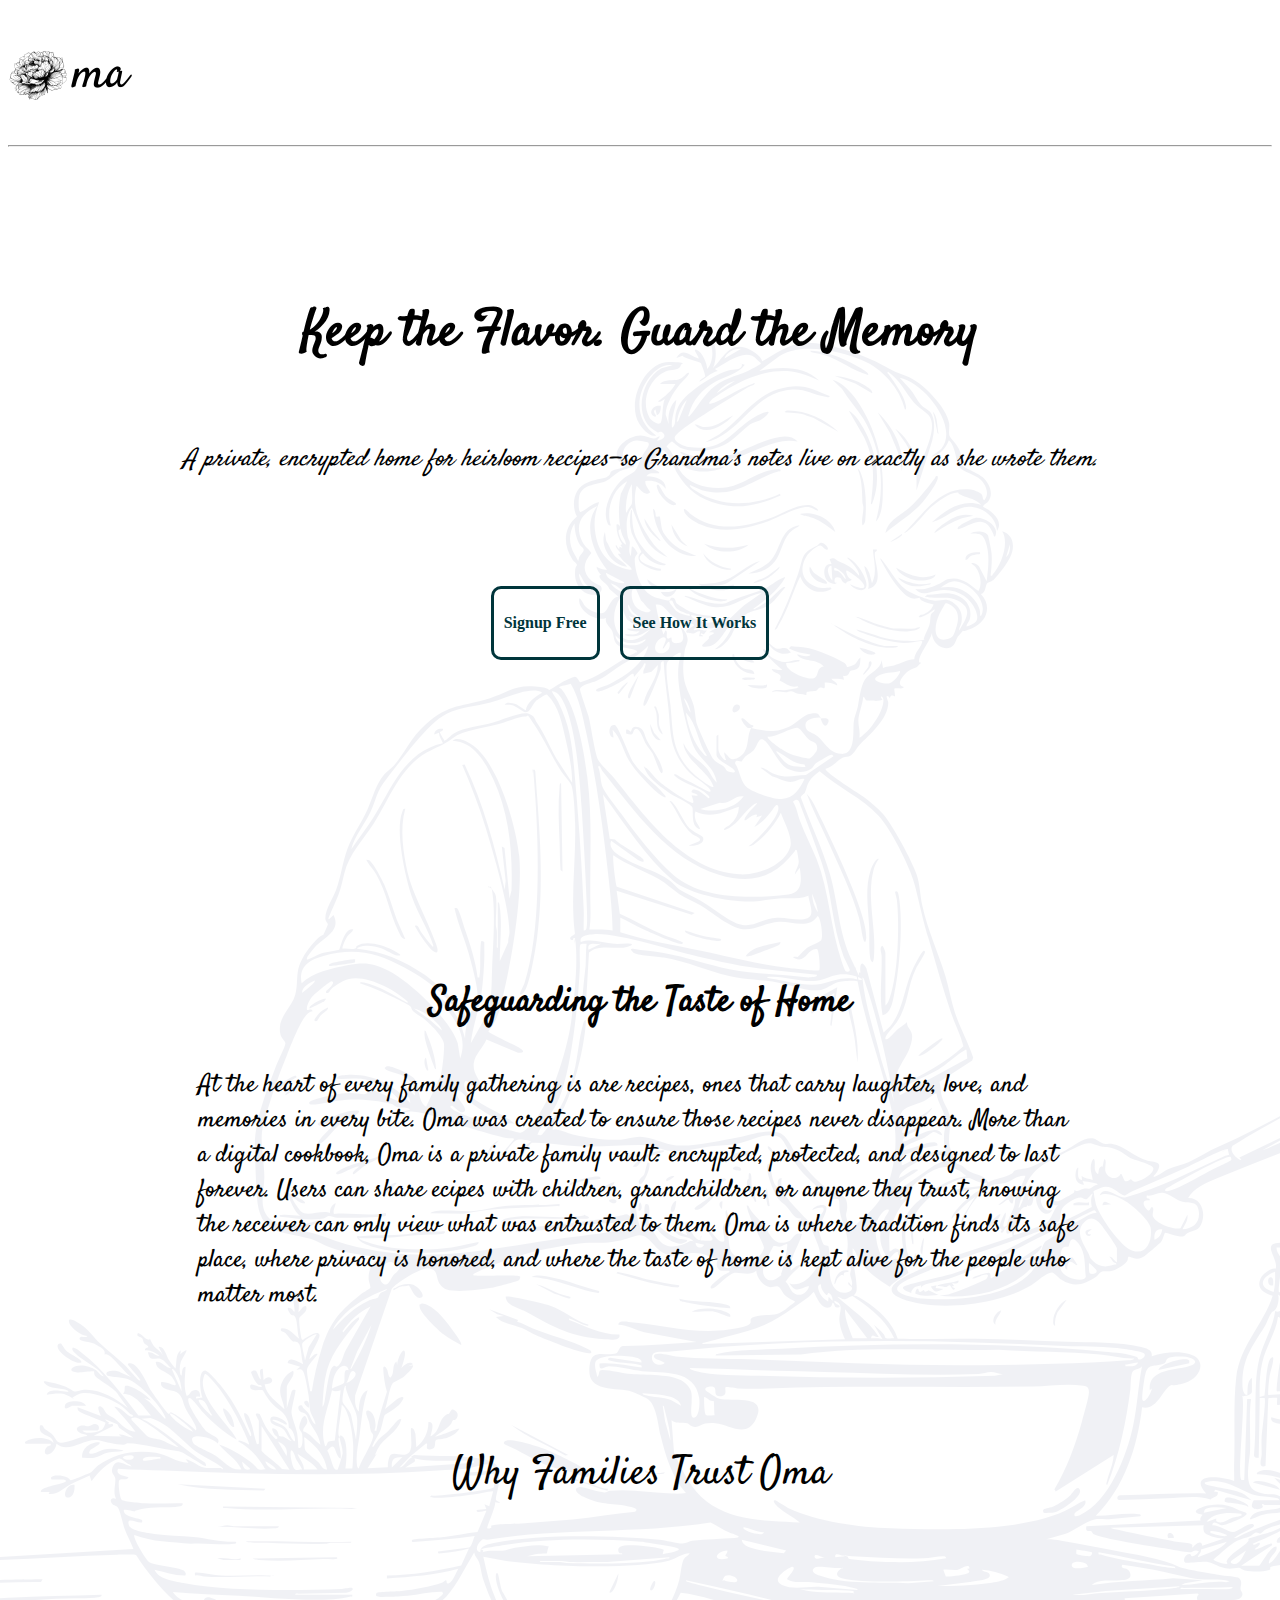
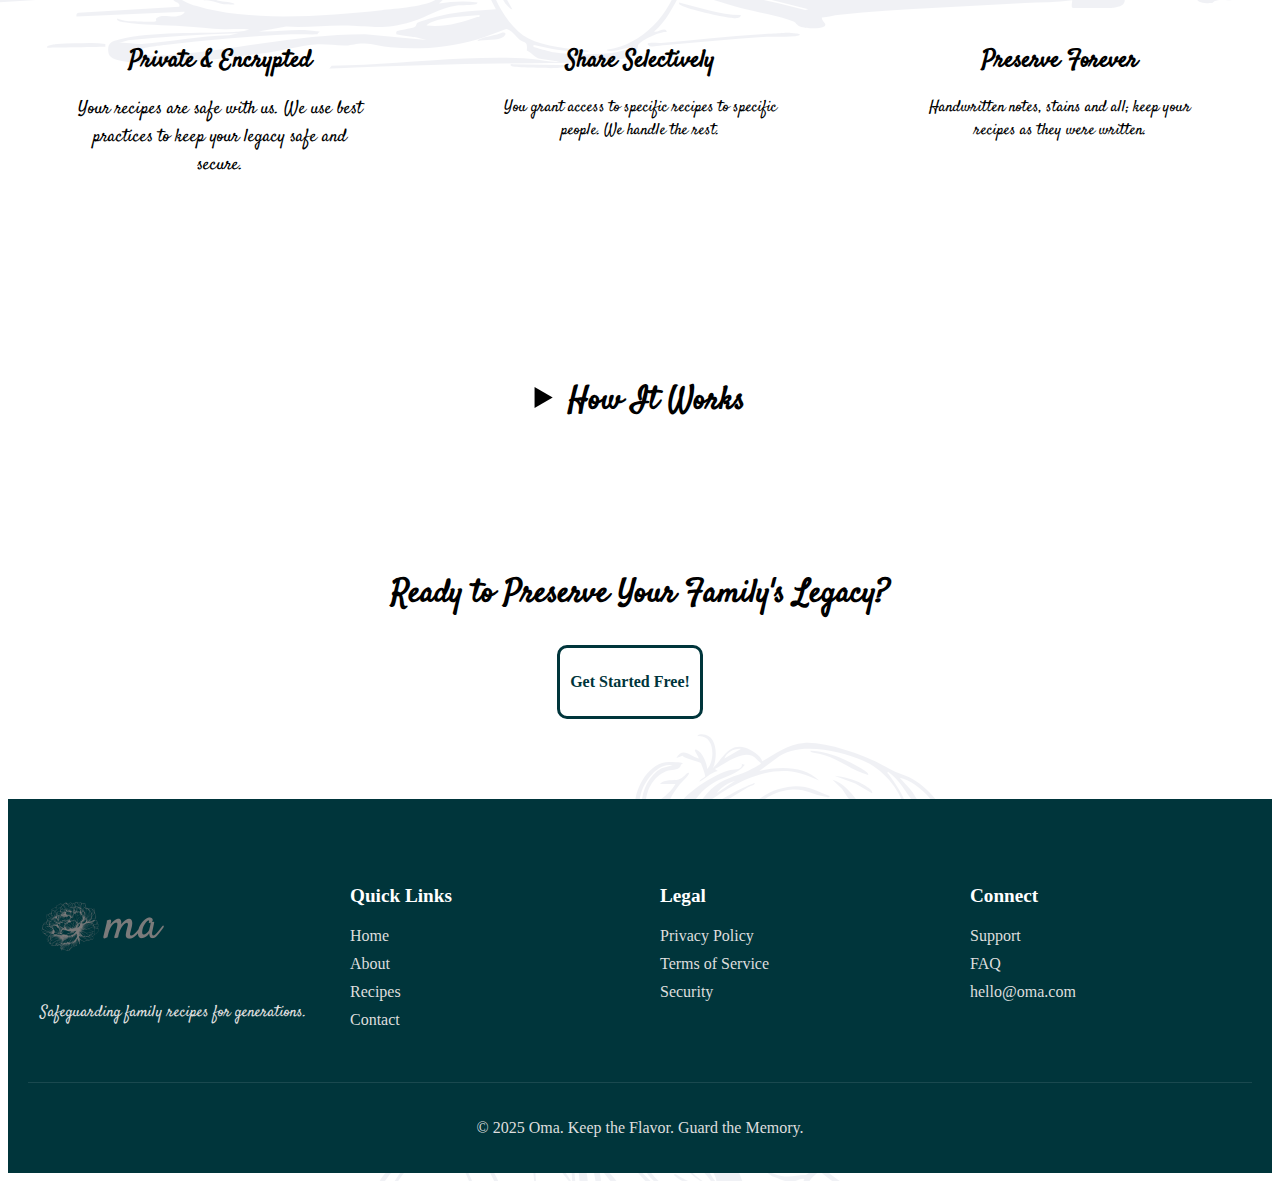
<file: index.html>
<!DOCTYPE html>
<html lang="en">
<head>
    <link id="light-theme" rel="stylesheet" href="lightmode.css" >
    <link rel="preconnect" href="https://fonts.googleapis.com">
    <link rel="preconnect" href="https://fonts.gstatic.com" crossorigin>
    <link href="https://fonts.googleapis.com/css2?family=Satisfy&display=swap" rel="stylesheet">
    <link id="dark-theme" rel="stylesheet" href="darkmode.css" disabled>
    <meta charset="UTF-8">
    <meta name="viewport" content="width=device-width, initial-scale=1.0">
    <title>TOP Recipes</title>
</head>
<body>
    <header>
        <nav id="navbar">
        <img src="./images/omalogolight.png" alt="" width="125" height="125" id="logo">
            <div class="nav-link">
                <a href="./index.html">Home</a>
                <a href="./about.html">About</a>
                <a href="./recipes/recipes.html">Recipes</a>
                <a href="./contact.html">Contact</a>
                <a href="#" onclick="toggleTheme()">Appearance</a>
            </div>                                                                                                                                                                                      
        </nav>
    </header>
    <hr>
    <section id="hero">
        <div class="hero-section">
            <h1 class="hero-text hero-heading satisfy-bold"><strong>Keep the Flavor. Guard the Memory</strong></h1>
            <h2 class="hero-text satisfy-regular"><em>A private, encrypted home for heirloom recipes—so Grandma’s notes live on exactly as she wrote them.</em></h2>
        </div>
        <div id="hero-cta-container">
            <a href="#" class="hero-cta"><strong>Signup Free</strong></a>
            <a href="#" class="hero-cta"><strong>See How It Works</strong></a>
        </div>
    </section>
    <section>
        <div class="section2-container">
        <h3 class="section2-heading satisfy-bold"><strong>Safeguarding the Taste of Home</strong></h3>
        <p class="section2-text satisfy-regular">At the heart of every family gathering is are recipes, 
            ones that carry laughter, love, and memories in every bite. 
            Oma was created to ensure those recipes never disappear. 
            More than a digital cookbook, Oma is a private family vault:
             encrypted, protected, and designed to last forever. 
             Users can share ecipes with children, grandchildren, or anyone
             they trust, knowing the receiver can only view 
             what was entrusted to them. Oma is where tradition finds its safe 
             place, where privacy is honored, and where the taste of home is kept
              alive for the people who matter most.</p>
        </div>
    </section>
    <section id="features">
        <h4 class="features-heading satisfy-regular">Why Families Trust Oma</h4>
        <div class="features-container">
            <div class="features-card satisfy-regular">
                <h5 class="features-title">Private & Encrypted</h5>
                <p class="features-description">Your recipes are safe with us. We use best practices to keep your legacy safe and secure.</p>
            </div>
            <div class="features-card satisfy-regular">
                <h5 class="features-title">Share Selectively</h5>
                <p class="features-description"><p>You grant access to specific recipes to specific people. We handle the rest.</p>
            </div>
            <div class="features-card satisfy-regular">
                <h5 class="features-title">Preserve Forever</h5>
                <p class="features-description"><p>Handwritten notes, stains and all; keep your recipes as they were written. </p>
            </div>
        </div>
    </section>
    <section id="howitworks">
        <details>
        <summary class="howitworks-heading satisfy-regular">How It Works</summary>
        <ol class="howitworks-list satisfy-regular">
            <li>Sign Up (it's FREE!)</li>
            <li>Head over to the Recipes Page</li>
            <li>Click "Add Recipe" at the top right</li>
            <li>Input your recipe in the fields provided</li>
            <li>Choose your security preference</li>
            <li>Click "Store"</li>
            <li>Enjoy sending, sharing or keeping your recipes for years to come!</li>
        </ol>
        </details>
    </section>
    <section id="final-cta">
        <div class="final-cta">
            <h2 class="final-cta-heading satisfy-regular">Ready to Preserve Your Family's Legacy?</h2>
            <a href="#" class="hero-cta">Get Started Free!</a>
        </div>
    </section>
    <footer>
        <div class="footer-container">
            <div class="footer-section">
                <img src="./images/omalogodark.png" alt="" width="125" height="125" id="logo">
                <p class="satisfy-regular">Safeguarding family recipes for generations.</p>
            </div>
            <div class="footer-section">
                <h4>Quick Links</h4>
                <a href="./index.html">Home</a>
                <a href="./about.html">About</a>
                <a href="./recipes/recipes.html">Recipes</a>
                <a href="./contact.html">Contact</a>
            </div>
            <div class="footer-section">
                <h4>Legal</h4>
                <a href="#">Privacy Policy</a>
                <a href="#">Terms of Service</a>
                <a href="#">Security</a>
            </div>
            <div class="footer-section">
                <h4>Connect</h4>
                <a href="#">Support</a>
                <a href="#">FAQ</a>
                <a href="">hello@oma.com</a>
            </div>
        </div>
        <div class="footer-bottom">
            <p role="contentinfo">&copy; 2025 Oma. Keep the Flavor. Guard the Memory.</p>
        </div>
    </footer>
    <script src="script.js"></script>
</body>
</html>
</file>
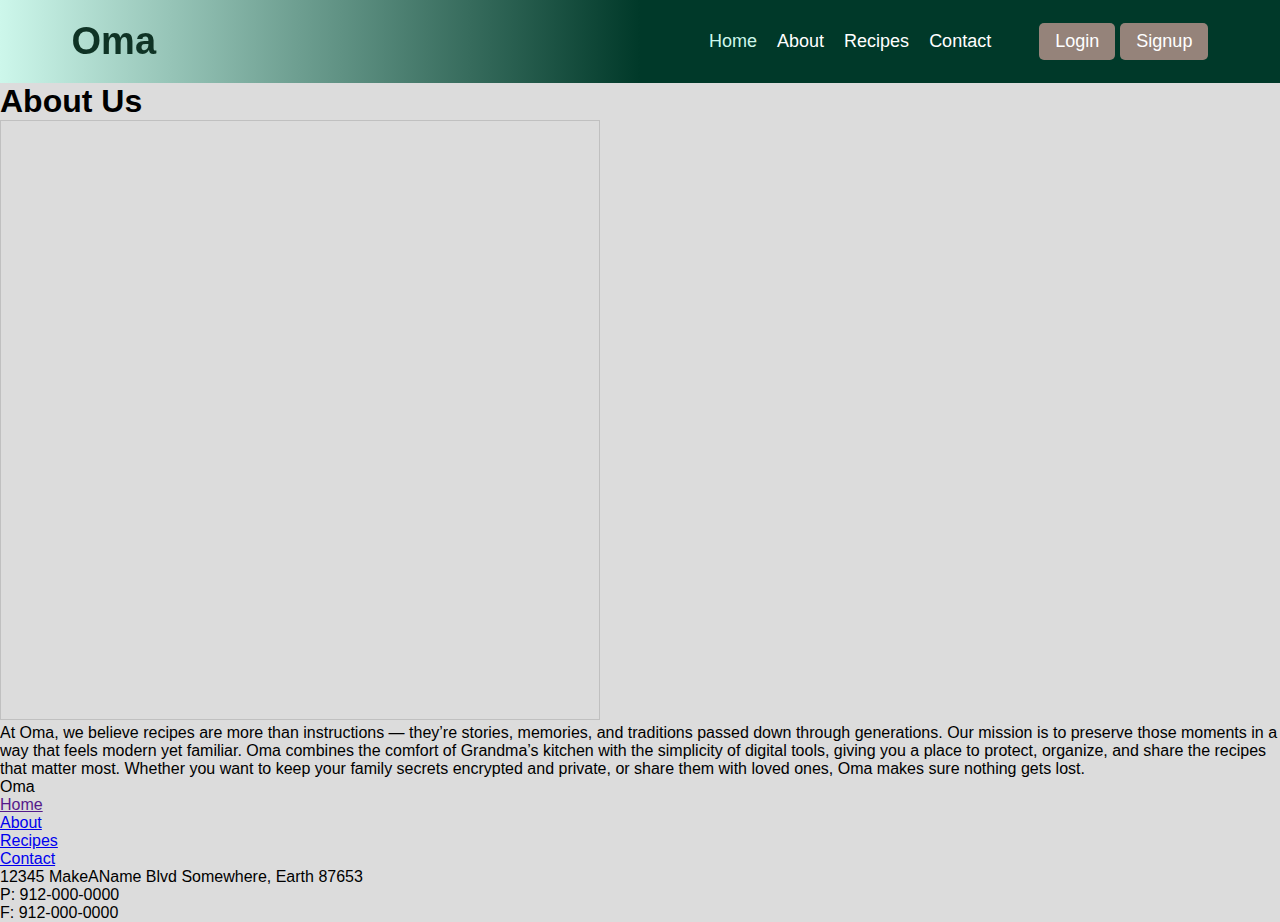
<file: about.html>
<!DOCTYPE html>
<html lang="en">
<head>
    <link rel="stylesheet" href="style.css">
    <meta charset="UTF-8">
    <meta name="viewport" content="width=device-width, initial-scale=1.0">
    <title>Oma-About</title>
</head>
<body>
    <nav class="navbar">
        <div class="logo">Oma</div>
        <ul class="nav-links">
            <li><a href="./index.html" class="active">Home</a></li>
            <li><a href="./about.html">About</a></li>
            <li><a href="./recipes/recipes.html">Recipes</a></li>
            <li><a href="./contact.html">Contact</a></li>
        </ul>
        <div class="btn">
            <a href="#" class="login-btn">Login</a>
            <a href="#" class="signup-btn">Signup</a>
        </div>
    </nav>
    <section>
        <div>
            <h1>About Us</h1>
        </div>
        <div id="about-us-img" class="sgl-img">
            <img href="#" width="600" height="600">
        </div>
        <div class="about-cont">
            <p class="about-par">At Oma, we believe recipes are more than instructions — they’re stories, memories, and traditions passed 
                down through generations. Our mission is to preserve those moments in a way that feels modern yet familiar.
                Oma combines the comfort of Grandma’s kitchen with the simplicity of digital tools, giving you a place to 
                protect, organize, and share the recipes that matter most. Whether you want to keep your family secrets 
                encrypted and private, or share them with loved ones, Oma makes sure nothing gets lost.</p>
        </div>
    </section>
    <section class="page-section" id="footer">
        <div class="logo">Oma</div>
        <ul class="footer-links">
            <li><a href="">Home</a></li>
            <li><a href="#">About</a></li>
            <li><a href="#">Recipes</a></li>
            <li><a href="#">Contact</a></li>
        </ul>
        <div class="footer-contact">
            <ul id="footer-contact">
                <li class="footer-address">12345 MakeAName Blvd Somewhere, Earth 87653</li>
                <li class="footer-phone">P: 912-000-0000</li>
                <li class="footer-fax">F: 912-000-0000</li>
            </ul>
        </div>
    </section>
</body>
</html>
</file>
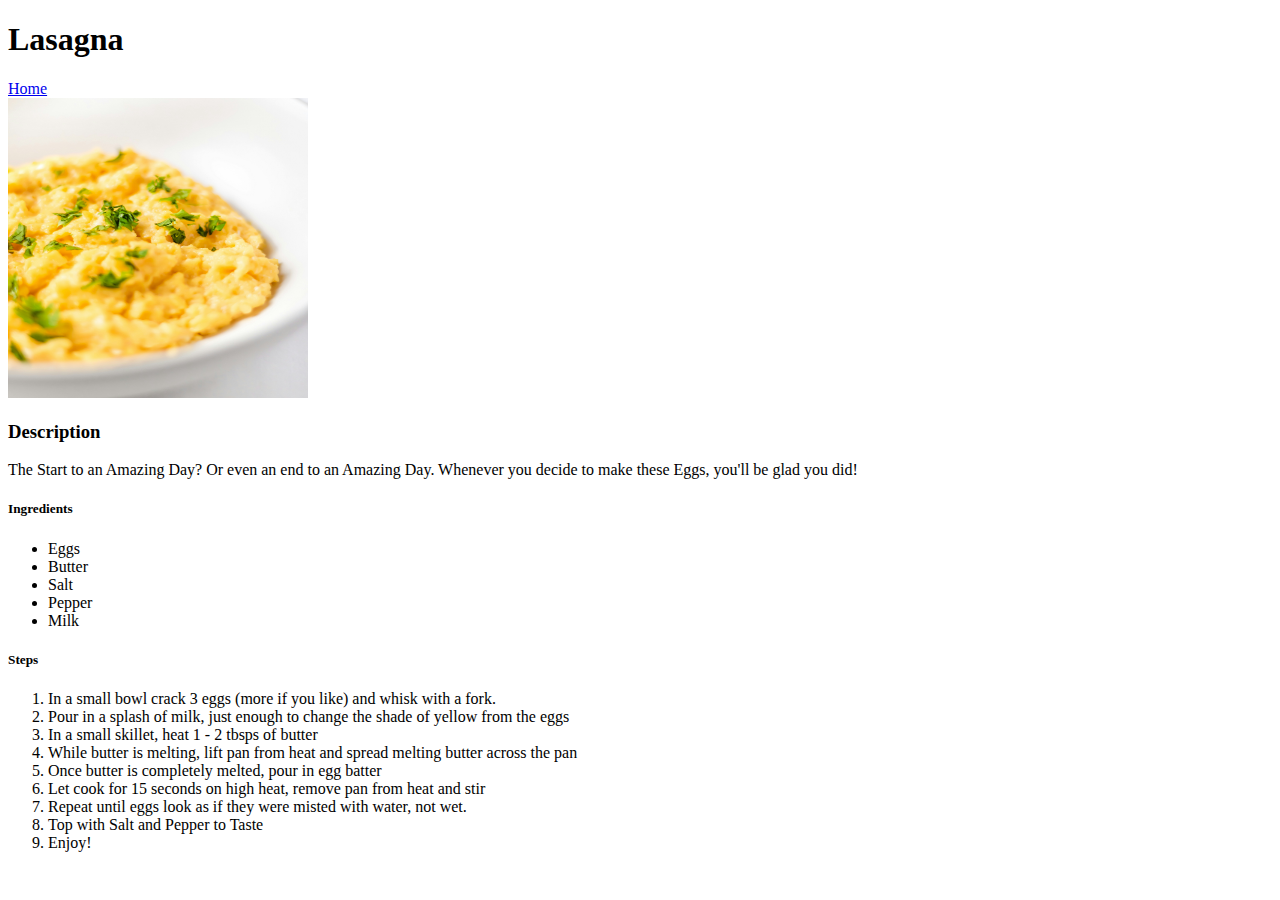
<file: recipes/eggs.html>
<!DOCTYPE html>
<html lang="en">
<head>
    <meta charset="UTF-8">
    <meta name="viewport" content="width=device-width, initial-scale=1.0">
    <title>Document</title>
</head>
<body>
    <h1>Lasagna</h1>
    <a href="../index.html">Home</a>
    <br>
    <img src="../images/eggs.jpg" alt="Airy Eggs without the Guilt" width="300" height="300">
    <h3>Description</h3>
    <p>The Start to an Amazing Day? Or even an end to an Amazing Day. Whenever you decide to make these Eggs, you'll be glad you did!</p>
    <h5>Ingredients</h5>
        <ul>
            <li>Eggs</li>
            <li>Butter</li>
            <li>Salt</li>
            <li>Pepper</li>
            <li>Milk</li>
        </ul>
    <h5>Steps</h5>
        <ol>
            <li>In a small bowl crack 3 eggs (more if you like) and whisk with a fork.</li>
            <li>Pour in a splash of milk, just enough to change the shade of yellow from the eggs</li>
            <li>In a small skillet, heat 1 - 2 tbsps of butter</li>
            <li>While butter is melting, lift pan from heat and spread melting butter across the pan</li>
            <li>Once butter is completely melted, pour in egg batter</li>
            <li>Let cook for 15 seconds on high heat, remove pan from heat and stir</li>
            <li>Repeat until eggs look as if they were misted with water, not wet.</li>
            <li>Top with Salt and Pepper to Taste</li>
            <li>Enjoy!</li>
        </ol>
</body>
</html>
</file>
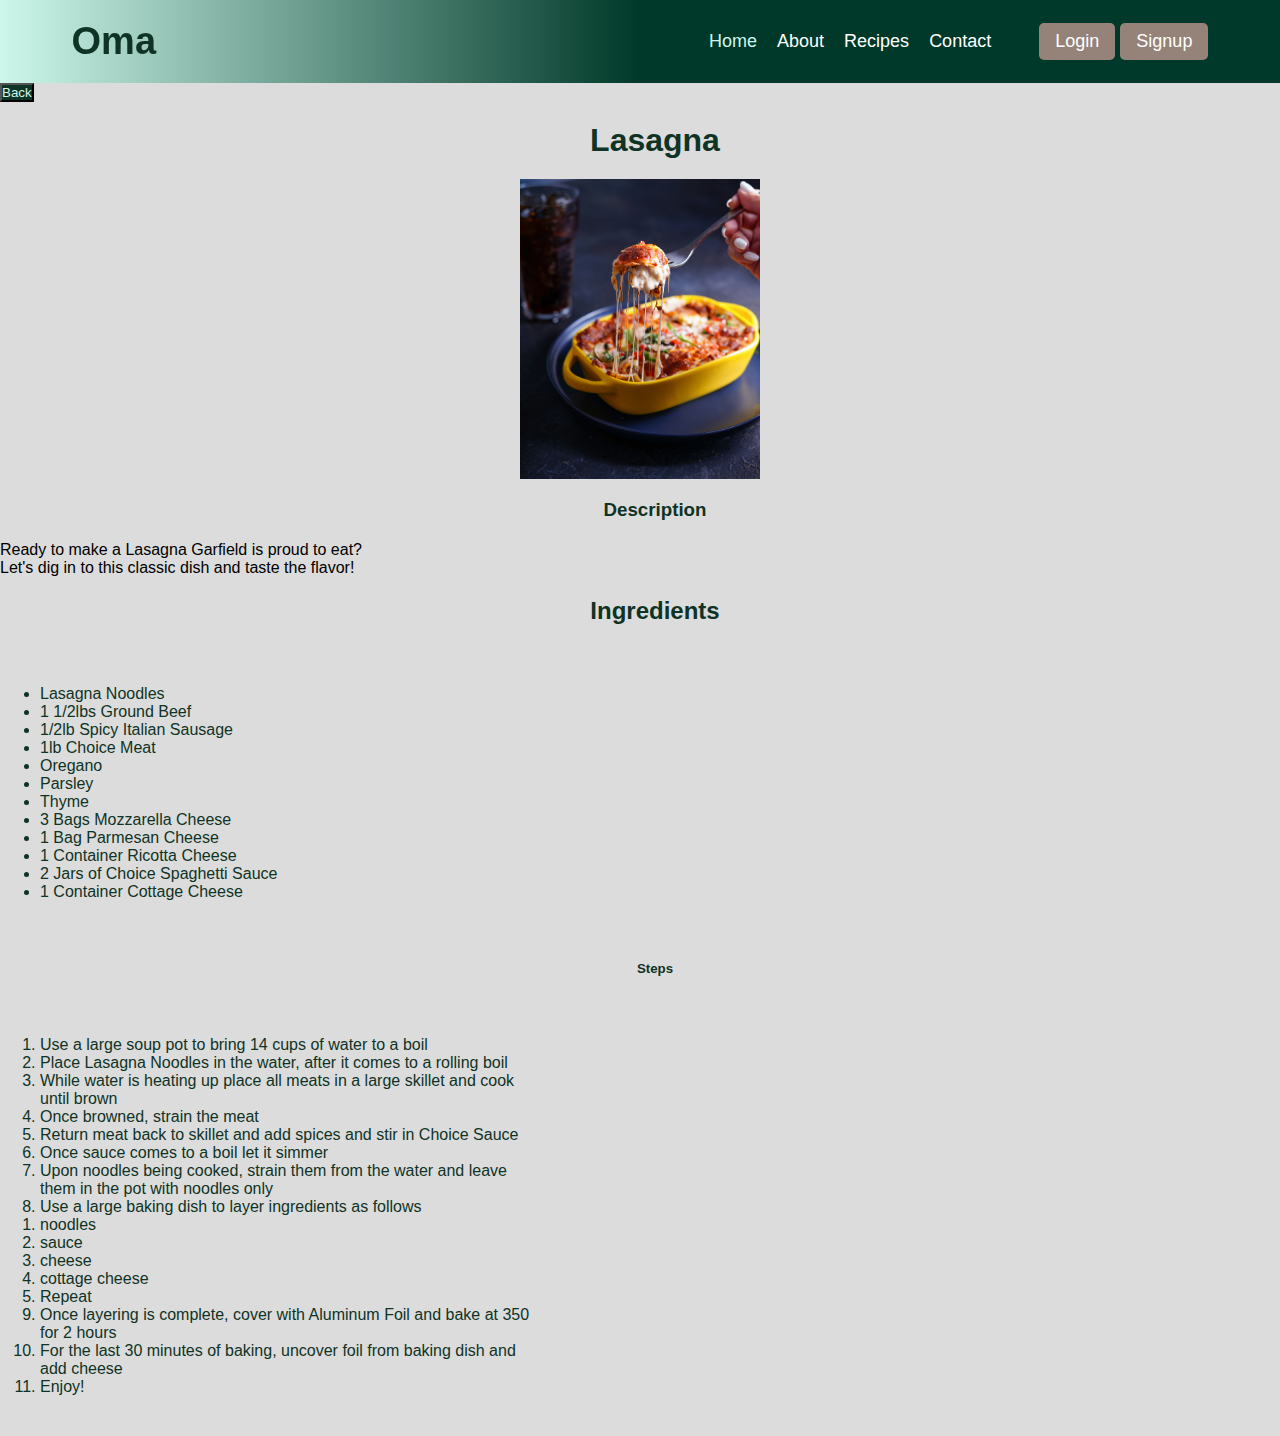
<file: recipes/lasagna.html>
<!DOCTYPE html>
<html lang="en">
<head>
    <link rel="stylesheet" href="../style.css">
    <meta charset="UTF-8">
    <meta name="viewport" content="width=device-width, initial-scale=1.0">
    <title>HomeMade Recipes</title>
</head>
<body>
    <nav class="navbar">
        <div class="logo">Oma</div>
                <ul class="nav-links">
                <li><a href="../index.html" class="active">Home</a></li>
                <li><a href="../about.html">About</a></li>
                <li><a href="./recipes/recipes.html">Recipes</a></li>
                <li><a href="../contact.html">Contact</a></li>
            </ul>
        <div class="btn">
            <a href="#" class="login-btn">Login</a>
            <a href="#" class="signup-btn">Signup</a>
        </div>
    </nav>
    <div class="back-container">
        <button onclick="history.back()" class="back">Back</button>
    </div>
    <h1 class="heading">Lasagna</h1>
    <img src="../images/lasagna.jpg" alt="Delicious Lasagna with stringy Mozzarella" width="300" height="300" class="recipe-images">
    <div class="description-container">
        <h3 class="heading">Description</h3>
        <p class="description">Ready to make a Lasagna Garfield is proud to eat? <br>Let's dig in to this classic dish and taste the flavor!</p>
    </div>
    <h2 class="heading">Ingredients</h2>
        <ul class="recipe-container">
            <li class="recipe-text">Lasagna Noodles</li>
            <li class="recipe-text">1 1/2lbs Ground Beef</li>
            <li class="recipe-text">1/2lb Spicy Italian Sausage</li>
            <li class="recipe-text">1lb Choice Meat</li>
            <li class="recipe-text">Oregano</li>
            <li class="recipe-text">Parsley</li>
            <li class="recipe-text">Thyme</li>
            <li class="recipe-text">3 Bags Mozzarella Cheese</li>
            <li class="recipe-text">1 Bag Parmesan Cheese</li>
            <li class="recipe-text">1 Container Ricotta Cheese</li>
            <li class="recipe-text">2 Jars of Choice Spaghetti Sauce</li>
            <li class="recipe-text">1 Container Cottage Cheese</li>
        </ul>
    <h5 class="heading">Steps</h5>
        <ol class="recipe-container">
            <li class="recipe-text">Use a large soup pot to bring 14 cups of water to a boil</li>
            <li class="recipe-text">Place Lasagna Noodles in the water, after it comes to a rolling boil</li>
            <li class="recipe-text">While water is heating up place all meats in a large skillet and cook until brown</li>
            <li class="recipe-text">Once browned, strain the meat</li>
            <li class="recipe-text">Return meat back to skillet and add spices and stir in Choice Sauce</li>
            <li class="recipe-text">Once sauce comes to a boil let it simmer</li>
            <li class="recipe-text">Upon noodles being cooked, strain them from the water and leave them in the pot with noodles only</li>
            <li class="recipe-text">Use a large baking dish to layer ingredients as follows</li>
                <ol>
                    <li class="recipe-text">noodles</li>
                    <li class="recipe-text">sauce</li>
                    <li class="recipe-text">cheese</li>
                    <li class="recipe-text">cottage cheese</li>
                    <li class="recipe-text">Repeat</li>
                </ol>
            <li class="recipe-text">Once layering is complete, cover with Aluminum Foil and bake at 350 for 2 hours</li>
            <li class="recipe-text">For the last 30 minutes of baking, uncover foil from baking dish and add cheese</li>
            <li class="recipe-text">Enjoy!</li>
        </ol>
</body>
</html>
</file>
<file: lightmode.css>
:root{
    color: #000;
    background: url("./images/omabglight.png");
    scroll-behavior: smooth;
}


.satisfy-regular {
  font-family: "Satisfy", cursive;
  font-weight: 400;
  font-style: normal;
}

.satisfy-bold {
  font-family: "Satisfy", cursive;
  font-weight: 575;
  font-style: normal;
}


#navbar{
    position: relative;
    display: inline-block;
}

.nav-link{
    display: none;
    position: absolute;
    background-color: #f9f9f9;
    min-width: 160px;
    box-shadow: 0px 8px 16px 0px rgba(0,0,0,0.2);
    z-index: 10;
}

.nav-link a {
    color: #00353B;
    padding: 12px 16px;
    text-decoration: none;
    display: block;
}

.nav-link a:hover{
    color:white;
    background-color: #00353B;
}

#navbar:hover .nav-link{
    display: block;
}

#navbar:hover #logo{
    background-color: #ffffff04;
}


#logo {
    background: none;
    border: none;
    cursor: pointer;
    line-height: 1;
}

#hero{
    display: grid;
    grid-template-columns: 1fr;
    margin: 40px;
    padding-bottom: 80px;
    min-height: 70vh;
    align-content: center;

}

.hero-section{
    display: grid;
    grid-template-columns: 1fr;
    justify-items: center;
    padding-bottom: 50px;
    gap: 20px;
}

.hero-heading{
    font-size: 50px;
}

#hero-cta-container{
    margin-top: 40px;
    display: flex;
    flex-direction: row;
    flex-wrap: nowrap;
    justify-content: center;
    padding-bottom: 80px;
}

.hero-cta {
    text-decoration: none;
    background: none;
    border: solid;
    border-color: #00353B;
    padding: 10px;
    text-align: center;
    border-radius: 10px;
    color: #00353B;
    font-weight: bold;
    line-height: 48px;
    margin-right: 20px;
}

.hero-cta:hover{
    cursor: pointer;
    background: #00353B;
    color: white;
}

.section2-container{
    display:grid;
    justify-items: center;
}

.section2-heading{
    margin: 30px;
    padding: 10px;
    font-size: 35px;
}

.section2-text{
    width: 70%;
    margin: 0 auto;
    font-size: 25px;
}

#features {
    padding: 80px 20px;
    text-align: center;
}

.features-heading {
    font-size: 2.5rem;
    margin-bottom: 60px;
}

.features-container {
    display: grid;
    grid-template-columns: repeat(3, 1fr);
    gap: 60px;
    max-width: 1200px;
    margin: 0 auto;
}

.features-card {
    padding: 40px 30px;
    border-radius: 10px;
    transition: transform 0.3s ease;
}

.features-card:hover {
    transform: translateY(-10px);
}


.features-title {
    font-size: 1.5rem;
    margin-bottom: 15px;
}

.features-description {
    font-size: 1.1rem;
    line-height: 1.6;
}


#howitworks{
    display:grid;
    grid-template-columns: 1fr;
    justify-items: center;
    margin-bottom: 40px;
    padding: 60px 20px;
}


.howitworks-heading{
    font-weight: bold;
    font-size: 2rem;
    cursor: pointer;
    margin-bottom: 20px;
}

.howitworks-list{
    max-width: 600px;
    text-align: left;
    margin: 20px auto;
    padding-left: 40px;
}

.howitworks-list li{
    font-size: 1.5rem;
    margin-bottom: 15px;
    line-height: 1.6;
}

.final-cta{
    display: grid;
    grid-template-columns: 1fr;
    justify-items: center;
}

.final-cta-heading{
    font-weight: bold;
    font-size: 2rem;
}

footer{
    background-color: #00353B;
    color: #fff;
    padding: 60px 20px 20px;
    margin-top: 80px;
}

.footer-container{
    display: grid;
    grid-template-columns: repeat(4, 1fr);
    gap: 40px;
    max-width: 1200px;
    margin: 0 auto 40px;
}

.footer-section h3, .footer-section h4{
    margin-bottom: 20px;
    font-size: 1.2rem;
}

.footer-section{
    display: flex;
    flex-direction: column;
}

.footer-section a{
    color: #dedede;
    text-decoration: none;
    margin-bottom: 10px;
    transition: color 0.3s ease;
}

.footer-section a:hover{
    color: #fff;
}

.footer-section p{
    color: #dedede;
    line-height: 1.6;
}

.footer-bottom{
    text-align: center;
    padding-top: 20px;
    border-top: 1px solid rgba(255, 255, 255, 0.1);
    color: #dedede;
}
</file>
<file: darkmode.css>
:root{
    color: #dedede;
    background: url("./images/omabgdark.png");
    background-color: #00353B;
    scroll-behavior: smooth;
}

.satisfy-regular {
  font-family: "Satisfy", cursive;
  font-weight: 400;
  font-style: normal;
}

.satisfy-bold {
  font-family: "Satisfy", cursive;
  font-weight: 575;
  font-style: normal;
}


#navbar{
    position: relative;
    display: inline-block;
}

.nav-link{
    display: none;
    position: absolute;
    background-color: #f9f9f9;
    min-width: 160px;
    box-shadow: 0px 8px 16px 0px rgba(0,0,0,0.2);
    z-index: 10;
}

.nav-link a {
    color: #00353B;
    padding: 12px 16px;
    text-decoration: none;
    display: block;
}

.nav-link a:hover{
    color:white;
    background-color: #00353B;
}

#navbar:hover .nav-link{
    display: block;
}

#navbar:hover #logo{
    background-color: #ffffff04;
}


#logo {
    background: none;
    border: none;
    cursor: pointer;
    line-height: 1;
}

#hero{
    display: grid;
    grid-template-columns: 1fr;
    margin: 40px;
    padding-bottom: 80px;
    min-height: 70vh;
    align-content: center;

}

.hero-section{
    display: grid;
    grid-template-columns: 1fr;
    justify-items: center;
    padding-bottom: 50px;
    gap: 20px;
}

#hero-cta-container{
    margin-top: 40px;
    display: flex;
    flex-direction: row;
    flex-wrap: nowrap;
    justify-content: center;
    padding-bottom: 80px;
}

.hero-cta {
    text-decoration: none;
    background: none;
    border: solid;
    border-color: #dedede;
    padding: 10px;
    text-align: center;
    border-radius: 5px;
    color: #dedede;
    font-weight: bold;
    line-height: 48px;
    margin-right: 20px;
}

.hero-cta:hover{
    cursor: pointer;
    background: #dedede;
    color: #00353B;
}

.section2-container{
    display:grid;
    justify-items: center;
}

.section2-heading{
    margin: 30px;
    padding: 10px;
}

.section2-text{
    width: 70%;
    margin: 0 auto;
}

#features {
    padding: 80px 20px;
    text-align: center;
}

.features-heading {
    font-size: 2.5rem;
    margin-bottom: 60px;
}

.features-container {
    display: grid;
    grid-template-columns: repeat(3, 1fr);
    gap: 60px;
    max-width: 1200px;
    margin: 0 auto;
}

.features-card {
    padding: 40px 30px;
    border-radius: 10px;
    transition: transform 0.3s ease;
}

.features-card:hover {
    transform: translateY(-10px);
}


.features-title {
    font-size: 1.5rem;
    margin-bottom: 15px;
}

.features-description {
    font-size: 1.1rem;
    line-height: 1.6;
}


#howitworks{
    display:grid;
    grid-template-columns: 1fr;
    justify-items: center;
    margin-bottom: 40px;
    padding: 60px 20px;
}


.howitworks-heading{
    font-weight: bold;
    font-size: 2rem;
    cursor: pointer;
    margin-bottom: 20px;
}

.howitworks-list{
    max-width: 600px;
    text-align: left;
    margin: 20px auto;
    padding-left: 40px;
}

.howitworks-list li{
    font-size: 1.5rem;
    margin-bottom: 15px;
    line-height: 1.6;
}

.final-cta{
    display: grid;
    grid-template-columns: 1fr;
    justify-items: center;
}

.final-cta-heading{
    font-weight: bold;
    font-size: 2rem;
}

footer{
    background-color: #dedede;
    color: #00353B;
    padding: 60px 20px 20px;
    margin-top: 80px;
}

.footer-container{
    display: grid;
    grid-template-columns: repeat(4, 1fr);
    gap: 40px;
    max-width: 1200px;
    margin: 0 auto 40px;
}

.footer-section h3, .footer-section h4{
    margin-bottom: 20px;
    font-size: 1.2rem;
}

.footer-section{
    display: flex;
    flex-direction: column;
}

.footer-section a{
    color: #00353B;
    text-decoration: none;
    margin-bottom: 10px;
    transition: color 0.3s ease;
}

.footer-section a:hover{
    color: #00353B;
}

.footer-section p{
    color: #00353B;
    line-height: 1.6;
}

.footer-bottom{
    text-align: center;
    padding-top: 20px;
    border-top: 1px solid rgba(255, 255, 255, 0.1);
    color: #00353B;
}
</file>
<file: style.css>
* {
    margin: 0px;
    padding: 0px;
    box-sizing: border-box;
    font-family: 'Arial';
}

body {
    background-color: gainsboro;
}

/* Navigation bar- Global */
.navbar {
    width: 100%;
    display: flex;
    justify-content: space-around;
    align-items: center;
    padding: 20px 60px;
    position: sticky; top: 0;
    z-index: 10;
    background: linear-gradient(90deg,rgb(205, 247, 235), rgb(0, 57, 41), rgb(0, 57, 41));
}

.navbar .logo {
    color: #0F3325;
    font-size: 38px;
    font-weight: bold;
    flex-wrap: nowrap;
    position: sticky; top: 0;
    z-index: 10;
}

.logo:hover{
    cursor: pointer;
}

.nav-links {
    width: 70%;
    list-style: none;
    display: flex;
    justify-content: flex-end;
    margin-right: 25px;
}

.nav-links li{
    margin-left: 20px;
}

.nav-links li a{
    color: #fff;
    text-decoration: none;
    font-size: 18px;
    transition: 0.3s ease;
}

.nav-links li a:hover{
    color: #000;
}

.nav-links li .active{
    color:rgb(205, 247, 235);
}

.btn {
    display: flex;
    justify-content: space-between;
    align-items: center;
    gap: 5px;
}

.login-btn{
    background-color: #95837A;
    color: #fff;
    text-decoration: none;
    padding: 8px 16px;
    border-radius: 5px;
    font-size: 18px;
}

.login-btn:hover{
    background-color: #896e60;
}

.signup-btn{
    background-color: #95837A;
    color: #fff;
    text-decoration: none;
    padding: 8px 16px;
    border-radius: 5px;
    font-size: 18px;
}

.signup-btn:hover{
    background-color: #896e60;
}

/* End of Navbar, Start of Hero Section */

#hero {
    background: linear-gradient(rgba(0, 0, 0, 0), black),url("./images/HomeMadeRecipesHero.jpg") center/cover no-repeat fixed; 
    min-height: 100vh;
    min-width: 100vh;
}
.hero-section{         
  display: grid;
  grid-template-rows: repeat(2, 30px);
  flex-wrap: wrap;
  width: 300px;
  padding: 20px;
  gap: 50px;
  background-color: #0000001d;
}

.hero-text{
  position: relative;
  z-index: 1;
  color: #fff;
  gap: 10px;
  color: #0F3325;
}

#hero-cta-container{
    padding: 20px;
    display: flex;
    justify-content: flex-start;
    gap: 20px;
}

.hero-cta{
    background-color: rgb(205, 247, 235);
    color: #0F3325;
    text-decoration: none;
    padding: 8px 16px;
    border-radius: 5px;
}

.hero-cta:hover{
    background: rgb(103, 185, 162);
    color: #fff;
}

.hero-heading{
    font-size: 25px;
}

.hero-paragraph{
    font-size: 18px;
}

.back-container{
    display: flex;
    justify-content: flex-start;
}
.back{
  background-color: #0F3325;
  color: rgb(205, 247, 235);
}

.title-container {
    background-color: #B9BD86;
    color: white;
    display: grid;
    justify-content: center;
    align-content: center;
    box-shadow: inset;
    border: gainsboro;

}

#tagline {
    font-style: italic;
    text-align: center;
    background-color: #0F3325;
   color: white;
   position: sticky; top: 0;
   z-index: 10;
}

.thumbnail {
    display: flex;
    justify-content: center;
    align-content: center;
    grid-template-columns: column;
}

.title {
    display: flex;
    font-style: italic;
    justify-content: center;
    background-color: #0F3325;
    color: white;
    z-index: 1;
    border-radius: 0 0 5px 5px;
}

.recipe-images {
 display: grid;
 grid-template-columns: repeat(2, 1fr);
 flex-wrap: nowrap;
 max-width: fit-content;
 margin: 0 auto;
 padding: 0 0 0 0;
 gap: 0px 30px;
 z-index: 1;
}

.recipe-card {
text-align: center;
z-index: 1;
}



.body-heading1{
    text-align: center;
    padding: 10px;
    font-size: 26px;
    color: #00002a;
}


.section2-container{
    display: grid;
    background: linear-gradient(rgb(0, 0, 0), rgb(205, 247, 235));
    padding: 40px;
}

.section2-heading{
    text-align: center;
    padding: 30px;
    font-style: bold;
    color:rgb(205, 247, 235);
}

.section2-text{
    text-align: center;
    padding: 20px;
    font-size: 18px;
    color: #0F3325;
}

.heading{
    padding: 20px 20px 20px 50px;
    color: #0F3325;
    font-style: bold;
    text-align: center;
}

.recipe-container{
    display: grid;
    grid-template-columns: 500px;
    margin: 40px;
}

.recipe-text{
    color: #0f3325;
}
</file>
